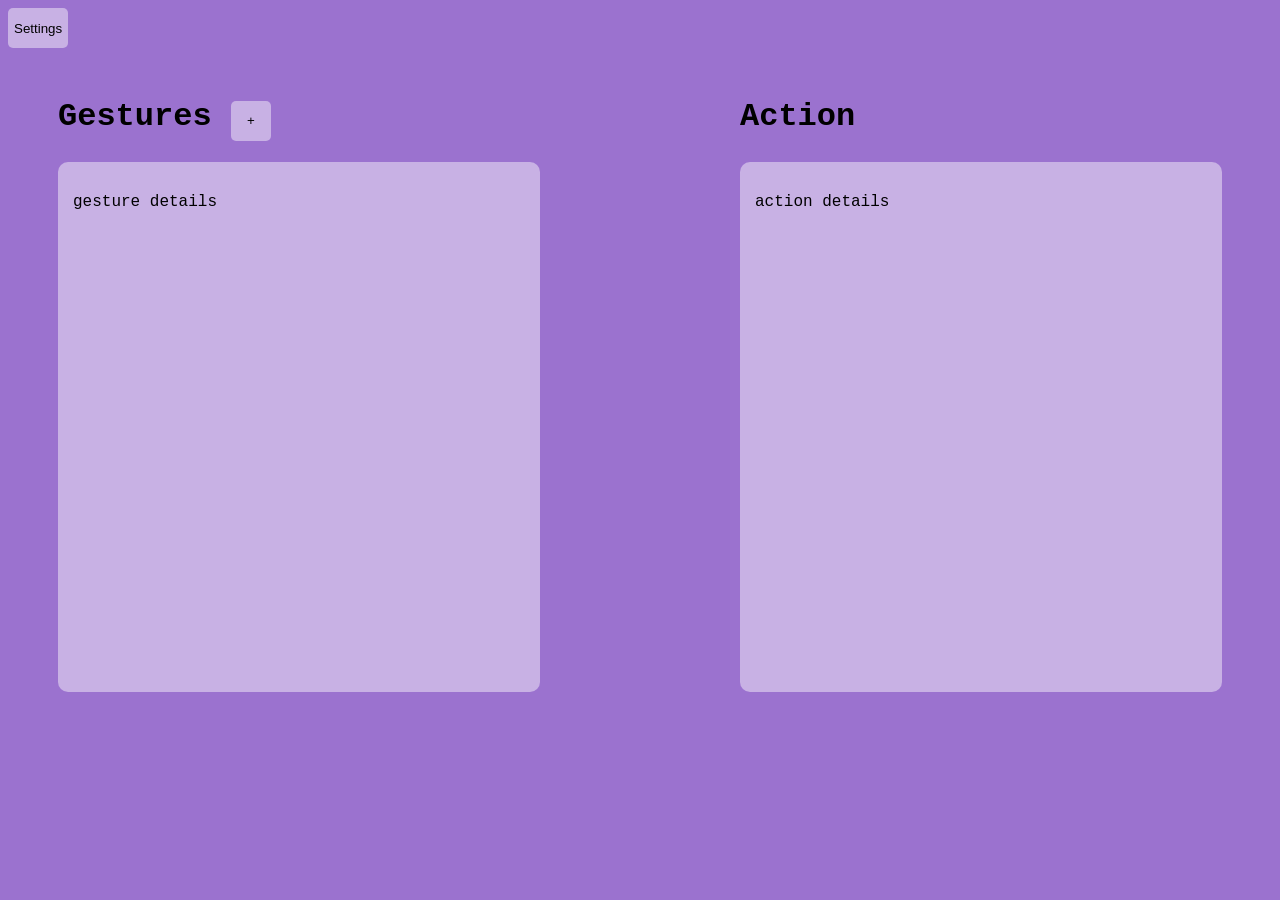
<file: MediaGestures/index.html>
<html>
    <link rel="stylesheet" href="style.css">
    <!-- <script src="https://cdn.jsdelivr.net/npm/streamlit-component-lib@1.3.0/dist/streamlit-component-lib.js"></script> -->
    <script src="script.js" defer></script>
    
    <body>

        <button id ="sButton">Settings</button>

        <div class="h-container">
            <h1>Gestures  <button id="oButton">+</button></h1>

            <dialog id="details">
                <div id ="details-container">
                    <button id="cButton">X</button>
                    <header class="dHeader">
                        <h2 id="gHead" >Gestures</h2>

                        <select id="right-hand" class="drop">
                            <option value="">Choose for right</option>
                            <option value="pinch">Pinch</option>
                            <option value="tap">Tap</option>
                            <option value="none">None</option>
                        </select>
                        <p id="rightVal"></p>

                        <select id="left-hand" class="drop">
                            <option value="">Choose for left</option>
                            <option value="fist">Fist</option>
                            <option value="none">None</option>
                            <p id="noVal"></p>
                        </select>
                        <p id="leftVal"></p>

                        <select id="finger" class="drop">
                            <option value="">Choose for finger</option>
                            <option value="index">Index</option>
                            <option value="middle">Middle</option>
                            <option value="ring">Ring</option>
                            <option value="pinky">Pinky</option>
                            <option value="none">None</option>
                            <p id="noVal"></p>
                        </select>
                        <p id="fingerVal"></p>

                        <h2 id="aHead">Actions</h2>
                        <select id="action" class="drop">
                            <option value="">Choose an action</option>
                            <option value="vol-up">Increase volume</option>
                            <option value="vol-down">Decrease volume</option>
                            <option value="zoom-in">Zoom in</option>
                            <option value="zoom-out">Zoom out</option>
                            <option value="next-window">Switch windows</option>
                            <option value="click">Click</option>
                            <p id="noVal"></p>
                        </select>
                        <p id="actionVal"></p>
                    </header>
                    <button id="save">Save</button>
                    
                    
                </div>   

            </dialog>

            <dialog id="settings">
                
                <button id="sCButton">X</button>
            </dialog>
            <button id="start">Start</button>

            <!-- <button>+</button> -->
            <h1>Action</h1>

        </div>

        <div class="card-container">
            <div class="card" id="gesture-detail">
                <p>
                    gesture details
                </p>
                <ul id="gesture-list"></ul>

            </div>

            <div class="card" id="action-detail">
                <p>action details</p>
                <!-- <video id="video" width = "600" height="400" autoplay playsinline></video> -->
                <ul id="action-list"></ul>

            </div>
        </div>

        
        
    </body>


</html>
</file>
<file: MediaGestures/style.css>
body{
    background-color:#9B72CF ;
    font-family: 'Courier New', Courier, monospace;
}

.card-container{
    display:flex;
    gap:200px;
}

.card{
    width:600px;
    height:500px;
    background-color:#C8B1E4;
    flex: 1;            
    padding: 15px;
    margin-top:0px;
    border-radius: 10px;
}


#gesture-detail{
    margin-left: 50px;
}

#action-detail{
    margin-right: 50px;
}

.h-container{
    display:flex;
    gap:100px;
}
h1{
    flex:1;
    margin-top: 50px;
    margin-left:50px;
    /* padding:16px; */
}

/* -------------------------------- */

button{
    flex:1;
    width:40px;
    height:40px;
    cursor:pointer;
    background-color:#C8B1E4;
    border:none;
    border-radius:5px;
    /* margin-top:80px; 
    margin-left: 0px;  */
}

#settings{
    width:1400px;
    height:600px ;
    border:none;
    border-radius:20px;
    background-color: #C8B1E4;
    padding:10x;
    position: relative;

}


#sButton{
    /* flex:1; */
    width:60px;
    height:40px;
    cursor:pointer;
    background-color:#C8B1E4;
    border:none;
    border-radius:5px;
    margin-right:500px;
    margin-top: 0px;
}

#sCButton{
    flex:1;
    margin-top: 0px;
    margin-left:1350px;
    font-family: 'Courier New', Courier, monospace;
}

/* ----------------------------------------------------------- */

#details{
    width:1400px;
    height:600px ;
    border:none;
    border-radius:20px;
    background-color: #C8B1E4;
    padding:10x;
    position: relative;

}

#details-container{
    width:100%;
    height:100% ;
}

.dHeader{
    position: relative; 
    /* top:50px;
    left:50px;
     */
}

#aHead{
    position: absolute;
    top:290px;
    left:25px;
}

#gHead{
    position: absolute;
    top:50px;
    left:25px;
}

#cButton{
    flex:1;
    margin-top: 0px;
    margin-left:1350px;
    font-family: 'Courier New', Courier, monospace;
}

#save{
    position:absolute;
    top: 10px;
    left:20px;
    font-family: 'Courier New', Courier, monospace;
    cursor: pointer;
    width:50px;
    height:20px;
    background-color: #9B72CF;
}

#start{
    position:absolute;
    top: 10px;
    left:1450px;
    font-family: 'Courier New', Courier, monospace;
    cursor: pointer;
    width:50px;
    height:20px;
    background-color: #C8B1E4;
}

dialog::backdrop
{
    background-color: #9B72CF;
}

/* ---------------------------- */

.drop{
    width:150px;
    height:50px;
    color: white;
    background-color:#9B72CF;
    font-family: 'Courier New', Courier, monospace;
    position: relative;
    border-radius: 10px;
}

#right-hand{
    position:absolute;
    top:110px;
    left:250px
}

#left-hand{
    position:absolute;
    top:110px;
    left:50px
}

#finger{
    position:absolute;
    top:110px;
    left:450px
}

#action{
    position:absolute;
    top:340px;
    left:50px
}

#rightVal{
    position:absolute;
    top:150px;
    left:250px;
    font-size: 13px;
}

#leftVal{
    position:absolute;
    top:150px;
    left:50px;
    font-size: 13px;
}

#fingerVal{
    position:absolute;
    top:50px;
    left:550px;
    font-size: 13px;
}

#actionVal{
    position:absolute;
    top:380px;
    left:50px;
    font-size: 13px;
}
</file>
